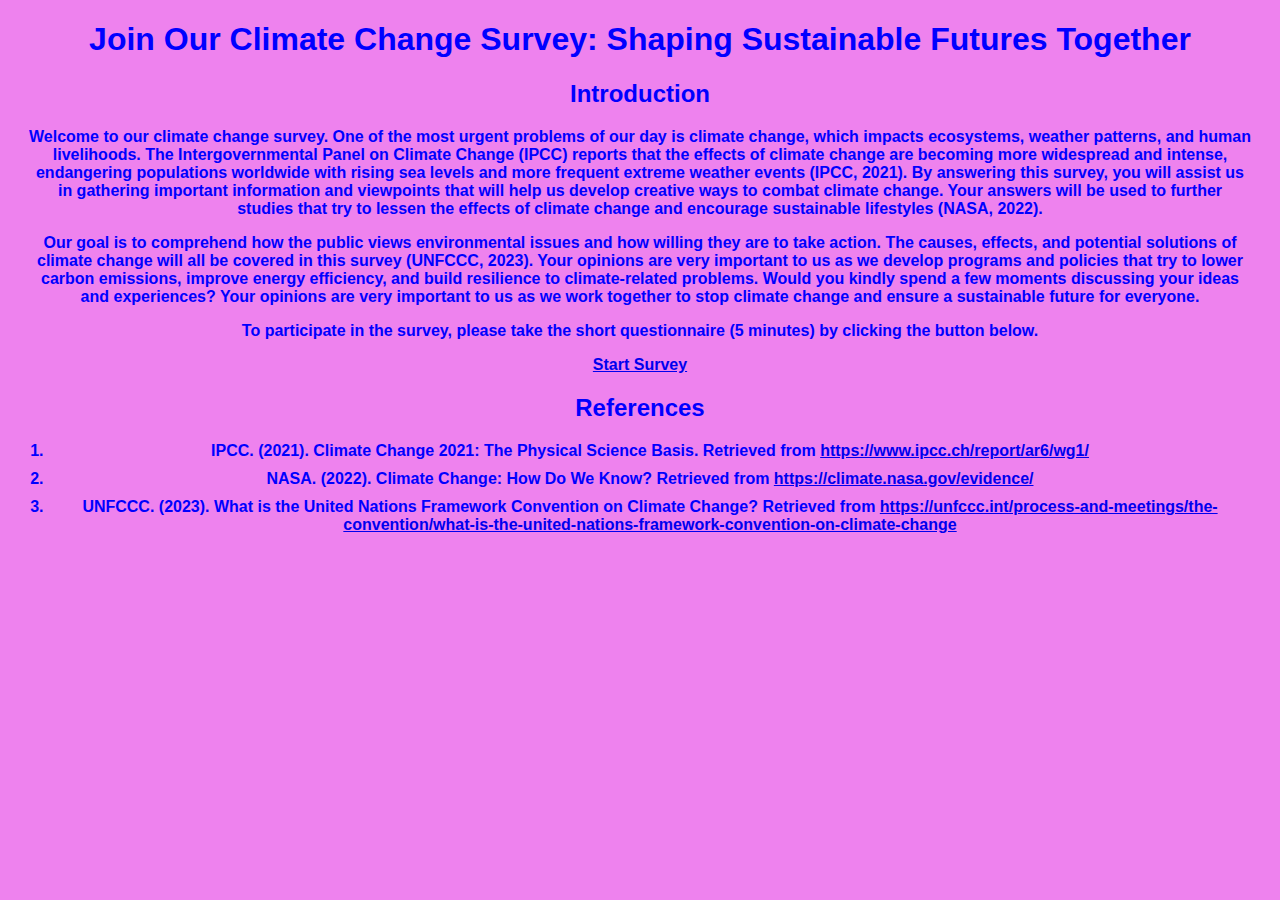
<file: Assessment_Internet_Application/index.html>
<!DOCTYPE html>
<html lang="en">  
    <head>
        <meta charset="UTF-8">
        <meta http-equiv="X-UA-Compatible" content="IE=edge">
        <meta name="viewport" content="width=device-width, initial-scale=1.0"> 

        <!-- JavaScript library and stylesheet reference -->
        <link rel="stylesheet" href="style.css">

        <!-- Page title -->
        <title>Understanding Public Perspectives on Climate Change: Surveying Views and Promoting Sustainable Solutions</title>
    </head>  
    <body>
        <header>
            <h1>Join Our Climate Change Survey: Shaping Sustainable Futures Together</h1>
        </header>

        <main>
            <section>
                <h2>Introduction</h2>
                <p> 
                    Welcome to our climate change survey. One of the most urgent problems of our day is climate change, which impacts ecosystems, weather patterns, and human livelihoods. The Intergovernmental Panel on Climate Change (IPCC) reports that the effects of climate change are becoming more widespread and intense, endangering populations worldwide with rising sea levels and more frequent extreme weather events (IPCC, 2021). By answering this survey, you will assist us in gathering important information and viewpoints that will help us develop creative ways to combat climate change. Your answers will be used to further studies that try to lessen the effects of climate change and encourage sustainable lifestyles (NASA, 2022).
                </p>

                <p>
                    Our goal is to comprehend how the public views environmental issues and how willing they are to take action. The causes, effects, and potential solutions of climate change will all be covered in this survey (UNFCCC, 2023). Your opinions are very important to us as we develop programs and policies that try to lower carbon emissions, improve energy efficiency, and build resilience to climate-related problems. Would you kindly spend a few moments discussing your ideas and experiences? Your opinions are very important to us as we work together to stop climate change and ensure a sustainable future for everyone.
                </p>

                <p>
                    To participate in the survey, please take the short questionnaire (5 minutes) by clicking the button below.
                </p>
                <a href="survey.html" class="button">Start Survey</a>
            </section>
             <!-- References section with links -->
                <section>
                <h2>References</h2>
                <ol>
                    <li>IPCC. (2021). Climate Change 2021: The Physical Science Basis. Retrieved from <a href="https://www.ipcc.ch/report/ar6/wg1/">https://www.ipcc.ch/report/ar6/wg1/</a></li>
                    <li>NASA. (2022). Climate Change: How Do We Know? Retrieved from <a href="https://climate.nasa.gov/evidence/">https://climate.nasa.gov/evidence/</a></li>
                    <li>UNFCCC. (2023). What is the United Nations Framework Convention on Climate Change? Retrieved from <a href="https://unfccc.int/process-and-meetings/the-convention/what-is-the-united-nations-framework-convention-on-climate-change">https://unfccc.int/process-and-meetings/the-convention/what-is-the-united-nations-framework-convention-on-climate-change</a></li>
                </ol>
            </section>
        </main>
    </body>  
</html>
</file>
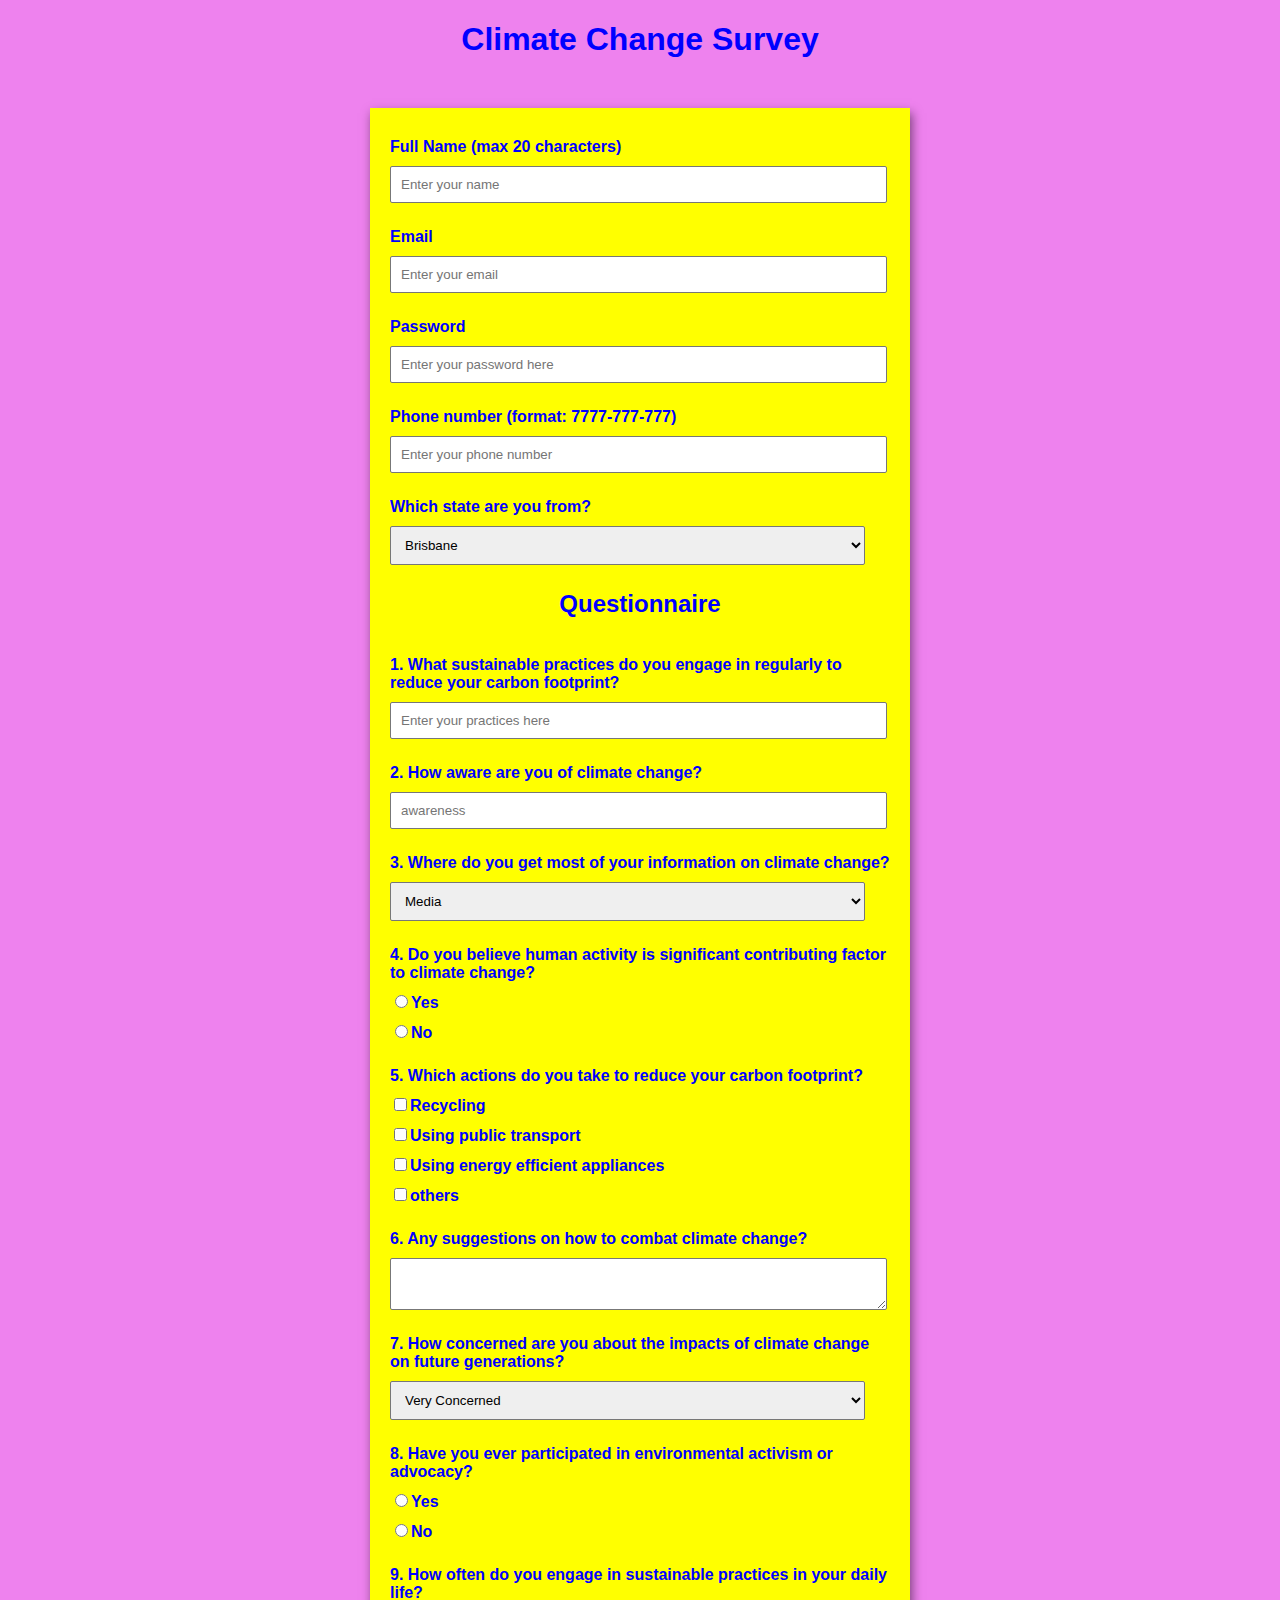
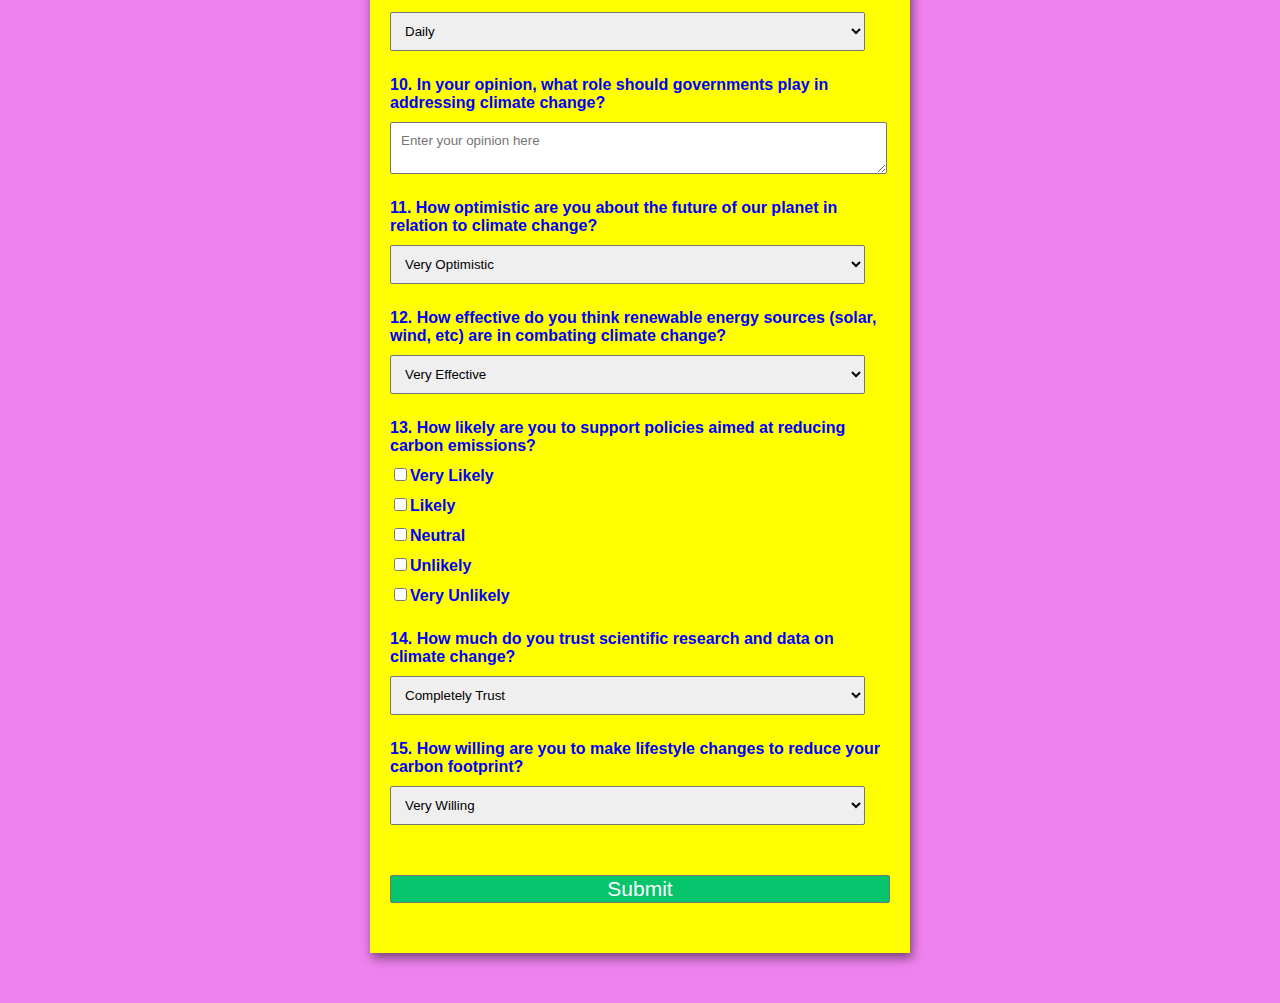
<file: Assessment_Internet_Application/survey.html>
<!DOCTYPE html>
<html lang="en">
  
<head>
    <meta charset="UTF-8">
    <meta http-equiv="X-UA-Compatible" content="IE=edge">
    <meta name="viewport" content="width=device-width, initial-scale=1.0">  
    <link rel="stylesheet" href="style.css">    
    <script src="script.js"></script>

    <!-- Title of the page -->
    <title>
        Climate Change Survey
    </title>
    
</head>
  
<body>
    <h1>
        <!-- Main title centered -->
         <center> Climate Change Survey</center>
   </h1>
  
    <!-- Create Survey Form -->
    <form id="form"> 
    
        <div class="form-control">
            <label for="name" id="label-name">
                Full Name (max 20 characters)
            </label>
 
            <!-- Input FUll Name -->
            <input type="text"
                   id="name"
                   placeholder="Enter your name" maxlength="20" required/>
        </div>
  
        <div class="form-control">
            <label for="email" id="label-email">
                Email
            </label>
 
            <!-- Input Type Email-->
            <input type="email"
                   id="email"
                   placeholder="Enter your email" required/>
        </div>

         <!-- Password Input -->
        <div class="form-control">
            <label for="password"> Password
            </label>

            <input type="text" id="password" placeholder="Enter your password here" maxlength="17" required>

        </div>
  
        <!-- Phone Number Input -->
        <div class="form-control">
            <label for="phone" id="label-phone">
                Phone number (format: 7777-777-777)
            </label>
 
            <!-- Input Type telephone-->
            <input type="tel"
                   id="phone" 
                   placeholder="Enter your phone number" pattern="[0-9]{4}-[0-9]{3}-[0-9]{3}"/>
        </div>

         <!-- State Dropdown -->
        <div class="form-control">
            <label for="state" id="label-state">
                Which state are you from?
            </label>
             
            <!-- Dropdown options -->
            <select name="state" id="state">
                <option value="Brisbane">Brisbane</option>
                <option value="Cairns">Cairns</option>
                <option value="Melbourne">Melbourne</option>
                <option value="Rockhampton">Rockhampton</option>
                <option value="Sydney">Sydney </option>
                <option value="Townsville">Townsville</option>
                <option value="Perth">Perth</option>
                <option value="Other">Other</option>
            </select>
        </div>

        <h2>Questionnaire</h2> <br>

        <!-- Sustainability Practices -->
        <div class="form-control">
            <label for="sustainability-practices">
                1. What sustainable practices do you engage in regularly to reduce your carbon footprint? 
            </label>
            <input type="text" id="sustainability-practices" name="sustainability-practices" placeholder="Enter your practices here" required>
        </div>
  
         <!-- Awareness of Climate Change -->
        <div class="form-control">
            <label
                for="awareness"> 2. How aware are you of climate change?</label>
                <input type="text" id="awareness" placeholder="awareness" required>
            </div>        
            

        <!-- Information Source -->
            <div class="form-control">
                <label for="source">3. Where do you get most of your information on climate change? </label>
                <select id="source" name="source" required>
                    <option value="media">Media</option>
                    <option value="education">Education</option>
                    <option value="socialMedia">Social Media</option>
                    <option value="other">Other</option>
                </select>
            </div>

             <!-- Human Activity -->
            <div class="form-control">
                <label>4. Do you believe human activity is significant contributing factor to climate change?</label>
                <label><input type="radio" name="humanFactor" value="yes" required>Yes</label>
                <label><input type="radio" name="humanFactor" value="no">No</label>

            </div>

             <!-- Actions to Reduce Carbon Footprint -->
            <div class="form-control">
                <label>5. Which actions do you take to reduce your carbon footprint?</label>
                <label><input type="checkbox" name="actions" value="recycle">Recycling</label>
                <label><input type="checkbox" name="actions" value="publicTransport">Using public transport</label>
                <label><input type="checkbox" name="actions" value="energyEfficient">Using energy efficient appliances </label>
                <label><input type="checkbox" name="actions" value="other">others</label>

            </div>

         <!-- Suggestions for Combating Climate Change -->    
        <div class="form-control">
            <label for="comment">
                6. Any suggestions on how to combat climate change?
            </label>

            <textarea name="comment" id="comment"
                placeholder="Enter your comment here" required>
            </textarea>
        </div>

            <!-- Concern for Future Generations -->
            <div class="form-control">
                <label>7. How concerned are you about the impacts of climate change on future generations?</label>
                <select id="concern" name="concern" required>
                    <option value="veryConcerned">Very Concerned</option>
                    <option value="concerned">Concerned</option>
                    <option value="neutral">Neutral</option>
                    <option value="notConcerned">Not Concerned</option>
                </select>
            </div>

            <!-- Environmental Activism -->
            <div class="form-control">
                <label>8. Have you ever participated in environmental activism or advocacy?</label>
                <label><input type="radio" name="activism" value="yes" required>Yes</label>
                <label><input type="radio" name="activism" value="no">No</label>
            </div>

            <!-- Frequency of Sustainable Practices -->
            <div class="form-control">
                <label>9. How often do you engage in sustainable practices in your daily life?</label>
                <select id="sustainability" name="sustainability" required>
                    <option value="daily">Daily</option>
                    <option value="weekly">Weekly</option>
                    <option value="monthly">Monthly</option>
                    <option value="rarely">Rarely</option>
                    <option value="never">Never</option>
                </select>
            </div>

            <!-- Government Role -->
            <div class="form-control">
                <label>10. In your opinion, what role should governments play in addressing climate change?</label>
                <textarea name="governmentRole" id="governmentRole" placeholder="Enter your opinion here" required></textarea>
            </div>

            <!-- Optimism about Future -->
            <div class="form-control">
              <label>11. How optimistic are you about the future of our planet in relation to climate change? </label>
              <select id="optimism" name="optimism" required>
                <option value="veryOptimistic">Very Optimistic</option>
                <option value="optimistic">Optimistic</option>
                <option value="neutral">Neutral</option>
                <option value="pessimistic">Pessimistic</option>
                <option value="veryPessimistic">Very Pessimistic</option>
            </select>
        </div>

        <!-- Effectiveness of Renewable Energy -->
        <div class="form-control">
            <label>12. How effective do you think renewable energy sources (solar, wind, etc) are in combating climate change? </label>
            <select id="renewable" name="renewable" required>
                <option value="veryEffective">Very Effective</option>
                <option value="effective">Effective</option>
                <option value="neutral">Neutral</option>
                <option value="ineffective">Ineffective</option>
                <option value="veryInEffective">Very Ineffective</option>
            </select>
        </div>

        <!-- Support for Emission Reduction Policies -->
        <div class="form-control">
            <label>13. How likely are you to support policies aimed at reducing carbon emissions?</label>
            <label><input type="checkbox" name="support" value="veryLikely">Very Likely</label>
            <label><input type="checkbox" name="support" value="likely">Likely</label>
            <label><input type="checkbox" name="support" value="neutral">Neutral </label>
            <label><input type="checkbox" name="support" value="unlikely">Unlikely</label>
            <label><input type="checkbox" name="support" value="veryUnlikely">Very Unlikely</label>

        </div>

         <!-- Trust in Scientific Research -->
        <div class="form-control">
            <label>14. How much do you trust scientific research and data on climate change?</label>
            <select id="trust" name="trust" required>
                <option value="completelyTrust">Completely Trust</option>
                <option value="mostlyTrust">Mostly Trust</option>
                <option value="neutral">Neutral</option>
                <option value="mostlyDistrust">Mostly Distrust</option>
                <option value="completelyDistrust">Completely Distrust</option>
            </select>
        </div>

        <!-- Willingness to Make Lifestyle Changes -->
        <div class="form-control">
            <label>15. How willing are you to make lifestyle changes to reduce your carbon footprint? </label>
            <select id="willingness" name="willingness" required>
                <option value="veryWilling">Very Willing</option>
                <option value="willing">Willing</option>
                <option value="neutral">Neutral</option>
                <option value="unwilling">Unwilling</option>
                <option value="veryUnwilling">Very Unwilling</option>
            </select>
        </div>
  
        <!-- Submit Button -->
        <button type="submit" value="submit">
            Submit
        </button>
    </form>

</body>
  
</html>
</file>
<file: Assessment_Internet_Application/style.css>
/* 
Styling the body element: background color and text color
 */


body {
    background-color: violet; 
    font-family: Verdana, sans-serif; 
    text-align: center; 
    color: blue; 
    font-weight: bold; 
}
/*Styling the ordered list of index.html file*/
ol {
    margin: 0;
    padding-left: 20px; 
}

ol li {
    margin-bottom: 10px; 
}

section {
    margin: 20px; 
}

/* Styling the form container: color and shadow */
form {
    background-color: yellow; 
    max-width: 500px; 
    margin: 50px auto; 
    padding: 30px 20px; 
    box-shadow: 2px 5px 10px rgba(0, 0, 0, 0.5); 
}

/* Styling form-control class */
.form-control {
    text-align: left; 
    margin-bottom: 25px; 
}

/* Styling form-control labels */
.form-control label {
    display: block; 
    margin-bottom: 10px; 
}

/* Styling inputs, selects, text areas */
.form-control input,
.form-control select,
.form-control textarea {
    border: 1px solid #777; 
    border-radius: 2px; 
    font-family: inherit; 
    padding: 10px; 
    display: block; 
    width: 95%; 
}

/* Styling radio buttons and checkboxes */
.form-control input[type="radio"],
.form-control input[type="checkbox"] {
    display: inline-block; 
    width: auto; 
}

/* Styling button */
button {
    background-color: #05c46b; 
    border: 1px solid #777; 
    border-radius: 2px; 
    font-family: inherit;
    font-size: 21px; 
    display: block; 
    width: 100%; 
    margin-top: 50px; 
    margin-bottom: 20px; 
    color: white; 
    transition: background-color 0.3s; 
}

button:hover {
    background-color: #04a357; 
}
</file>
